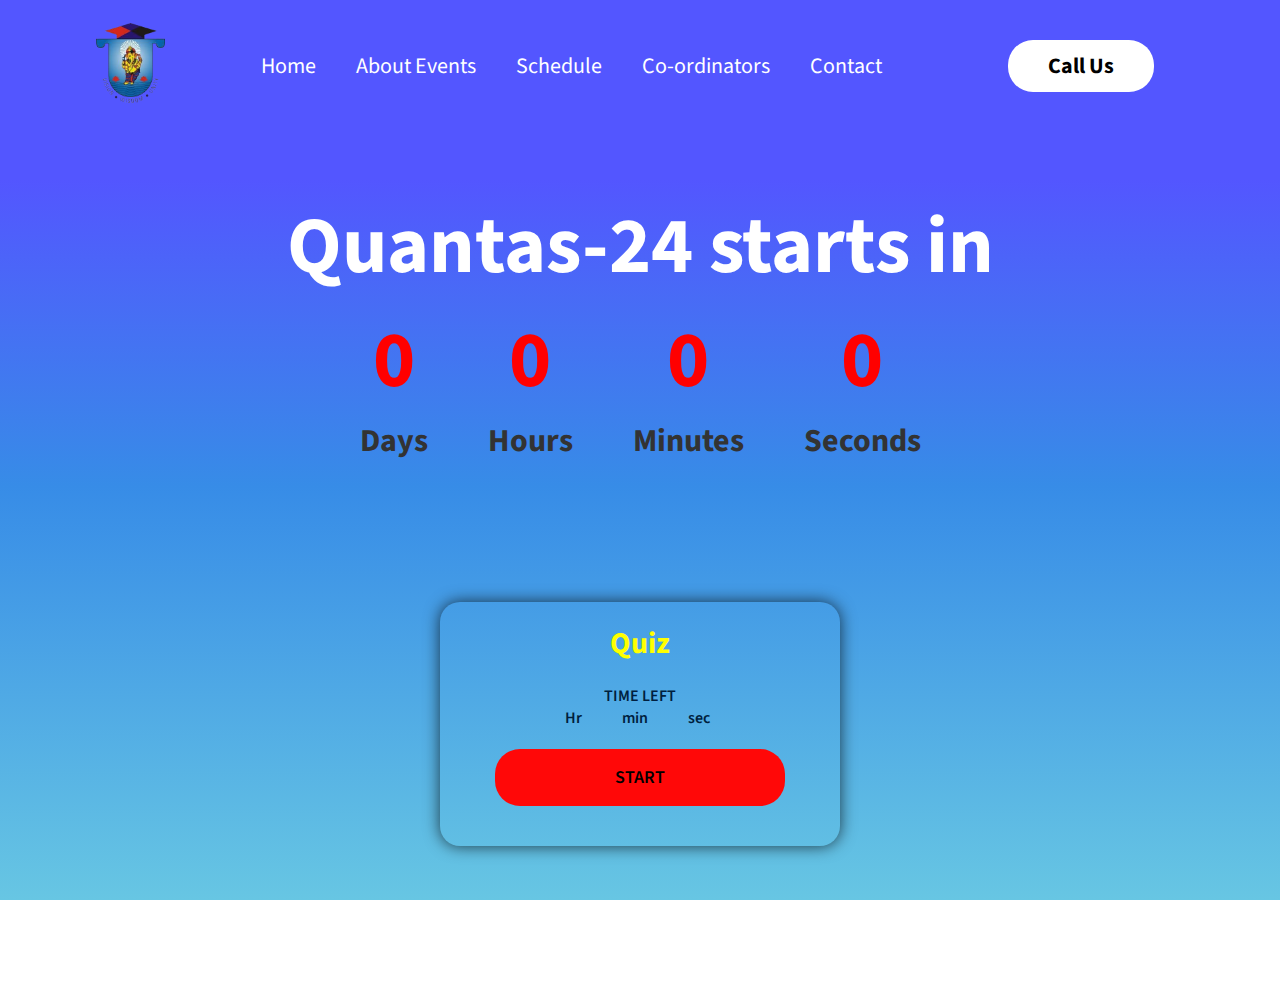
<file: live-event.html>
<!DOCTYPE html>
<html lang="en">
<head>
    <meta charset="UTF-8">
    <meta name="viewport" content="width=device-width, initial-scale=1.0">
    <title>Document</title>
    <link rel="stylesheet" href="./css/style2.css">
    <link rel="stylesheet" href="https://cdnjs.cloudflare.com/ajax/libs/font-awesome/5.15.4/css/all.min.css">
</head>
<body>
    <div class="wrapper">
        <div class="header">
            <div class="nav">
              <div class="logo">
                <a href="./index.html"> <img src="assets\images-removebg-preview.png" alt="logo" /></a>
              </div>
              <div class="menu">
                <ul>
                  <li><a href="index.html">Home</a></li>
                  <li><a href="#About">About Events</a></li>
                  <li><a href="#schedule">Schedule</a></li>
                  <li><a href="#coordinators">Co-ordinators</a></li>
                  <li><a href="#contact">Contact</a></li>
                </ul>
              </div>
              <a href="tel:9976588896"><button class="menubutton">Call Us</button></a>
            </div>
        </div>

        <div class="timecounter">
            <h1>Quantas-24 starts in</h1>
            <div class="time">
                <div class="timebox">
                    <h1 id="days">0</h1>
                    <h3>Days</h3>
                </div>
                <div class="timebox">
                    <h1 id="hours">0</h1>
                    <h3>Hours</h3>
                </div>
                <div class="timebox">
                    <h1 id="minutes">0</h1>
                    <h3>Minutes</h3>
                </div>
                <div class="timebox">
                    <h1 id="seconds">0</h1>
                    <h3>Seconds</h3>
                </div>

            </div>

        </div>

            <div class="eventbox">
                <div class="box">
                    <h1>Quiz</h1>
                    <p class="Time-left"> TIME LEFT</p>
                    <div class="timeleft">
                        <p id="hr"></p>
                        <P>Hr</P>
                        <p id="min"></p>
                        <p>min</p>
                        <p id="sec"></p>
                        <p>sec</p>
                    </div>
                    <button class="quizstart">START</button>
                </div>
                <!-- <div class="box">
                    
                    <h1>Coding/Debugging</h1>
                    <p class="Time-left">TIME LEFT</p>
                    <div class="timeleft2">
                        <p id="hr1"></p>
                        <p>hr</p>
                        <p id="min2"></p>
                        <p>min</p>
                        <p id="sec3"></p>
                        <p>sec</p>
                    </div>
                    <button class="codingdebug">START</button>
                </div> -->

                <!-- <div class="box">
                    
                    <h1>Quiz</h1>
                    <p class="Time-left">TIME LEFT</p>
                    <div class="timeleft2">
                        <p id="hr1"></p>
                        <p>hr</p>
                        <p id="min2"></p>
                        <p>min</p>
                        <p id="sec3"></p>
                        <p>sec</p>
                    </div>
                    <button class="unknown">START</button>
                </div> -->
            </div>
    </div>
    <footer>
        <div class="foot">
          <div class="icons">
            <a href="https://www.instagram.com/quantas_2k24/"><i class="fab fa-instagram"></i></a>
            <a href="https://www.facebook.com/quantas_2k24-100101112222333/"><i class="fab fa-facebook"></i></a>
            <a href="https://www.linkedin.com/quantas_2k24/"><i class="fab fa-linkedin"></i></a>
            <a href="https://www.twitter.com/quantas_2k24/"><i class="fab fa-twitter"></i></a>
        </div>
        
        <p>Copyright &copy; 2024 QUANTAS-24</p>
          <!-- <div class="footer">
          </div> -->
      </footer>

      <!-- create a popup when button pressed class name "quizstart" ask 2 option round1 or or 2 with a cross button  -->

        <div class="popup">
            <div class="popup-content">
                <div class="close">+</div>
                <h1 style="color: red;">Choose Round</h1>
                <a href=""><button class="round1">Round 1</button></a>    
                <a href="./quiz-2.html"><button class="round2">Round 2</button></a>
            </div>
        </div>

        <!-- create same popup as above is but for class name "codingdebug" use diffrent class name for div etc  -->

        <div class="popup2">
            <div class="popup-content2">
                <div class="close2">+</div>
                <h1 style="color: red;">Choose Round</h1>
                <a href=""><button class="round1">Round 1</button></a>    
                <button class="round2">Round 2</button>
            </div>
        </div>  

        <!-- <div class="popup3">
            <div class="popup-content3">
                <div class="close3">+</div>
                <h1 style="color: red;">Choose Round</h1>
                <a href=""><button class="round1">Round 1</button></a>    
                <button class="round2">Round 2</button>
            </div>
        </div> -->


        <script>
            const quizstart = document.querySelector('.quizstart');
            const popup = document.querySelector('.popup');
            const close = document.querySelector('.close');
            quizstart.addEventListener('click', () => {
                popup.style.display = 'block';
            });
            close.addEventListener('click', () => {
                popup.style.display = 'none';
            }); 
        </script>

        <!-- <script>
            const codingdebug = document.querySelector('.codingdebug');
            const popup2 = document.querySelector('.popup2');
            const close2 = document.querySelector('.close2');
            codingdebug.addEventListener('click', () => {
                popup2.style.display = 'block';
            });
            close2.addEventListener('click', () => {
                popup2.style.display = 'none';
            });
        </script> -->

        <!-- <script>
            const unknown = document.querySelector('.unknown');
            const popup3 = document.querySelector('.popup3');
            const close3 = document.querySelector('.close3');
            unknown.addEventListener('click', () => {
                popup3.style.display = 'block';
            });
            close3.addEventListener('click', () => {
                popup3.style.display = 'none';
            });
        </script> -->
    <script src="./js/src3.js"></script>
</body>
</html>
</file>
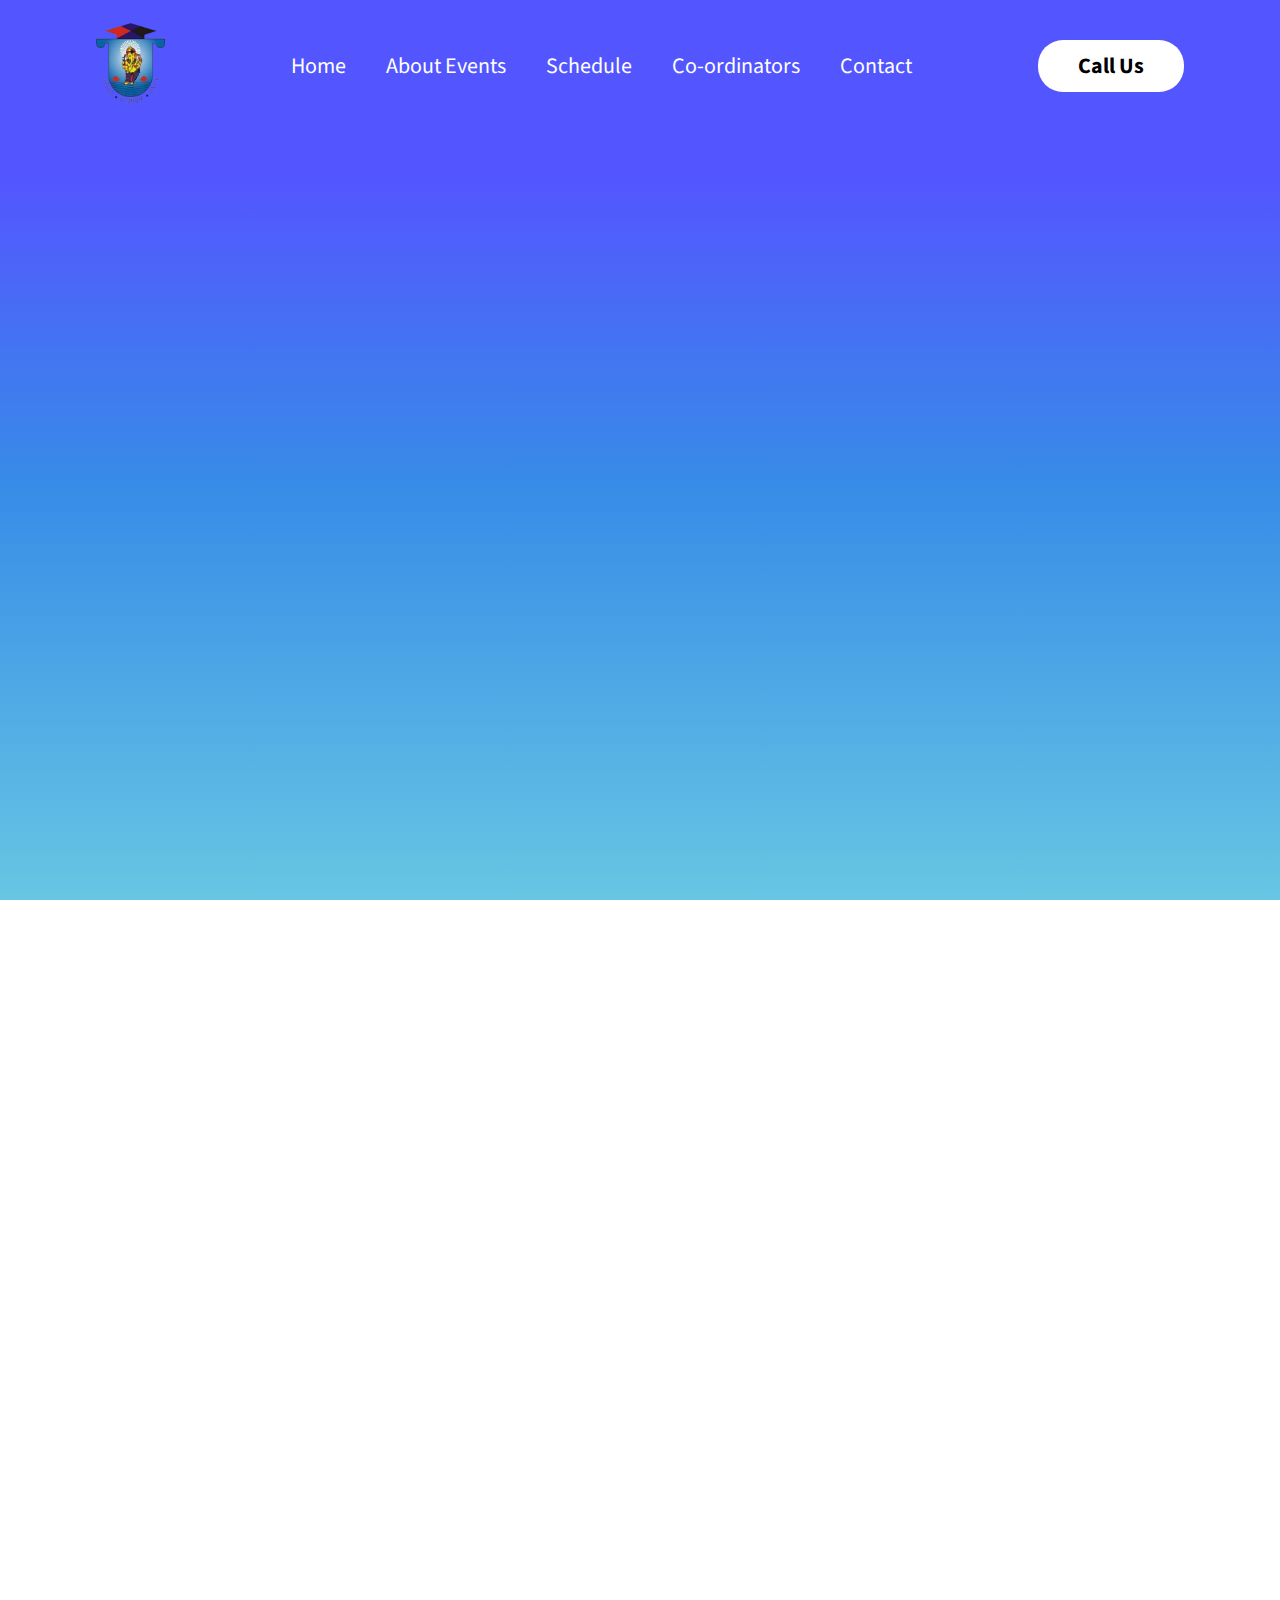
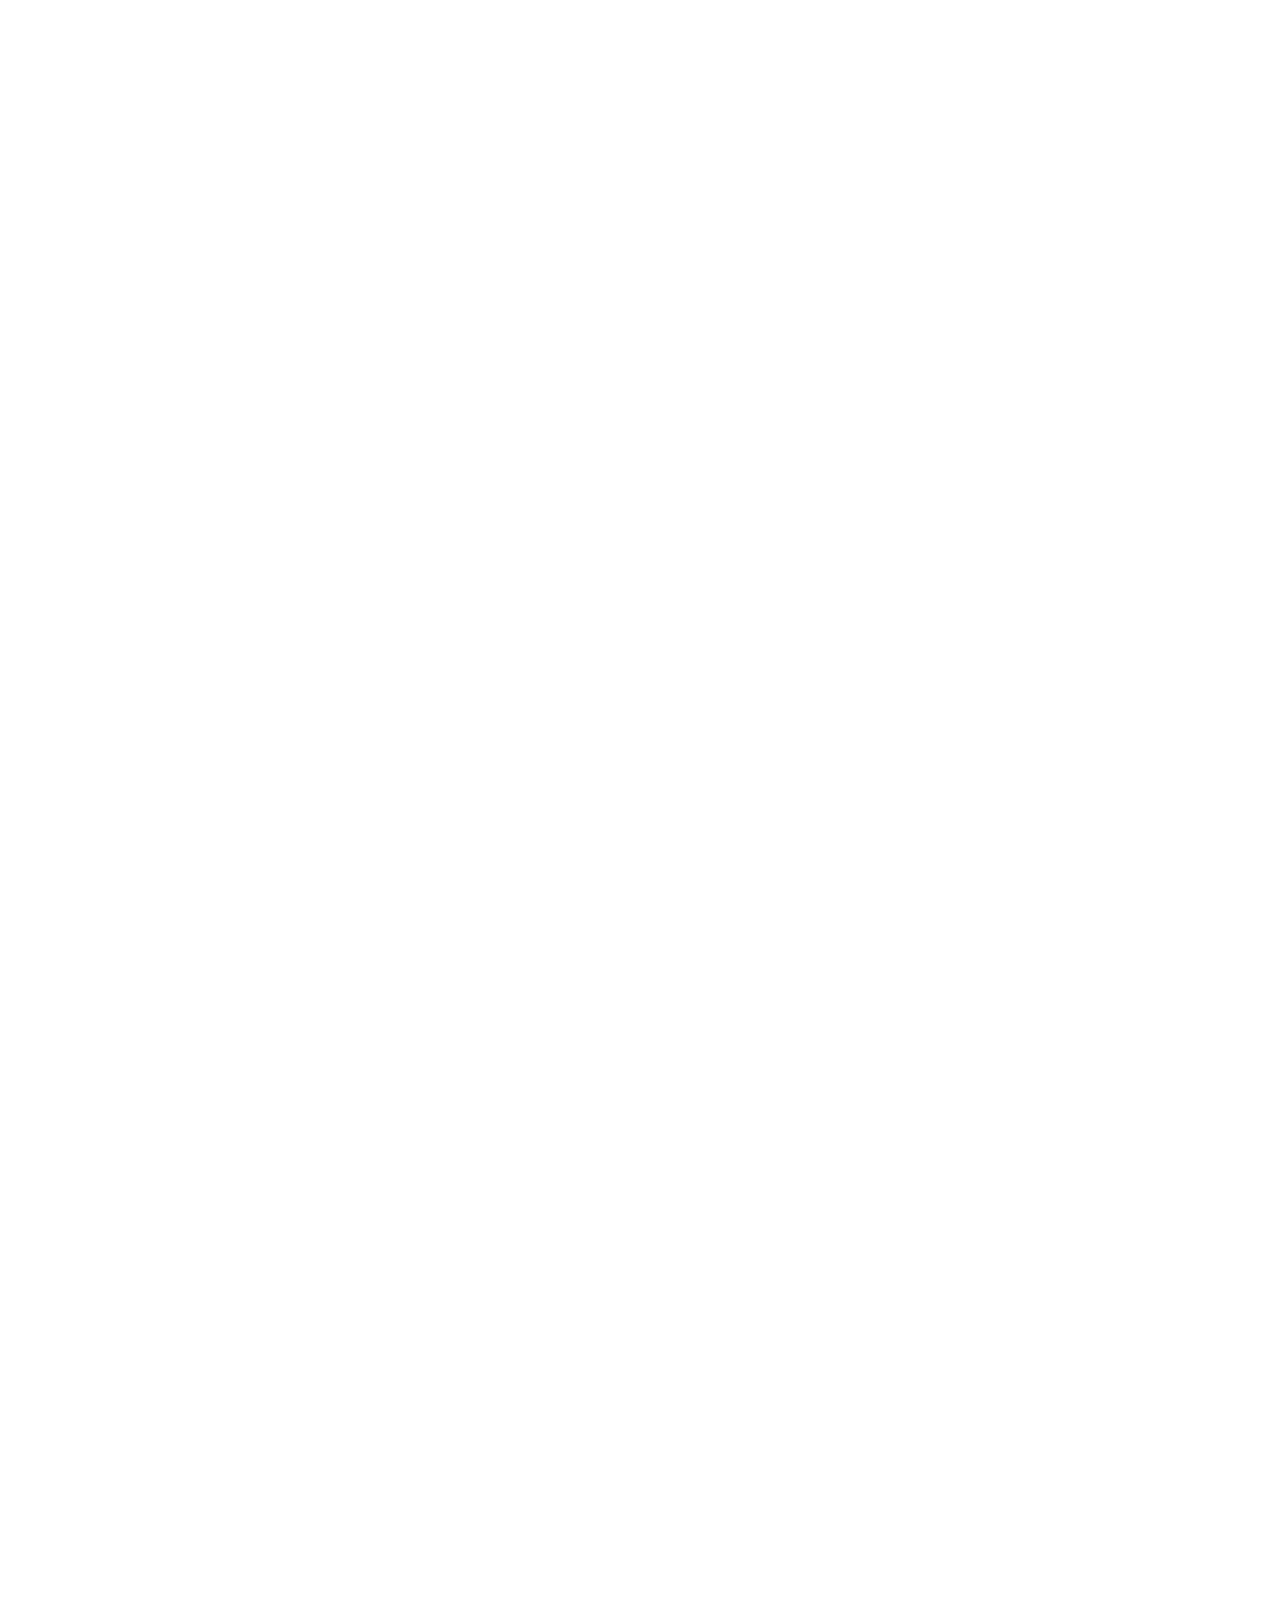
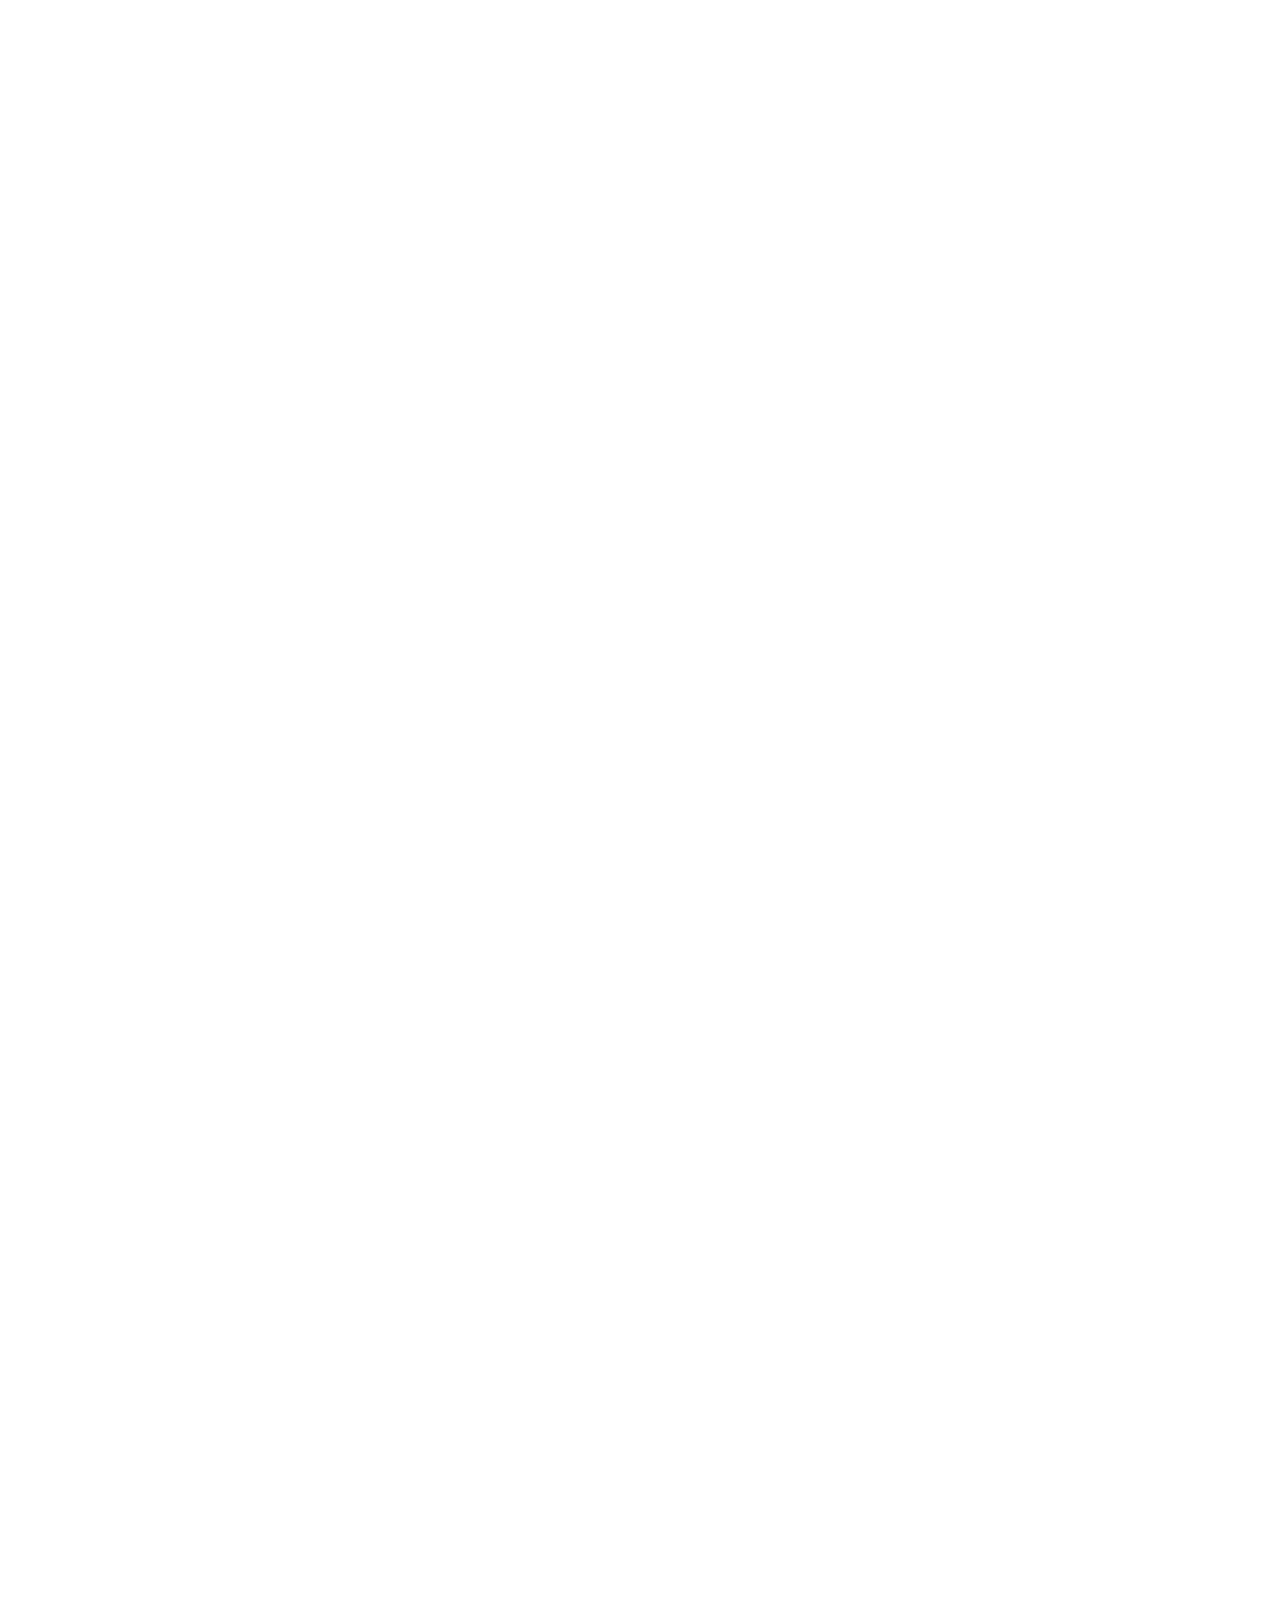
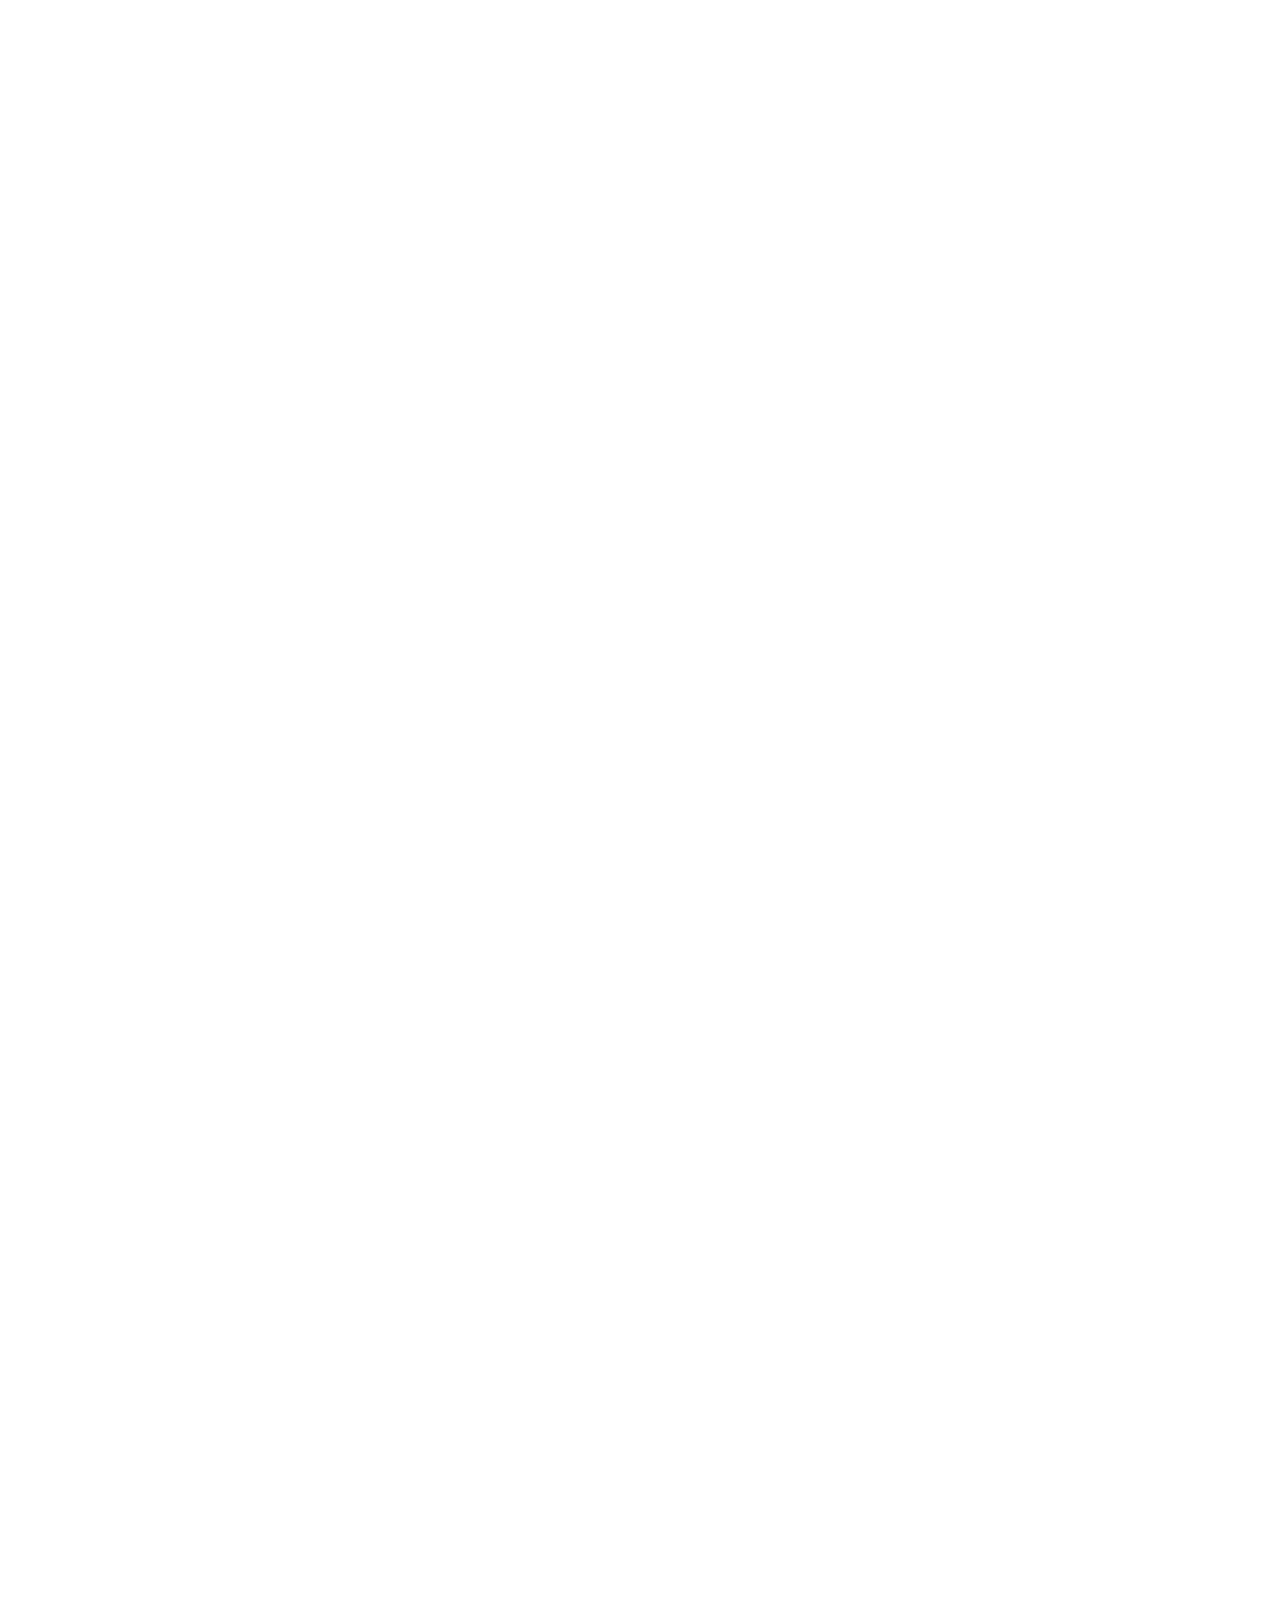
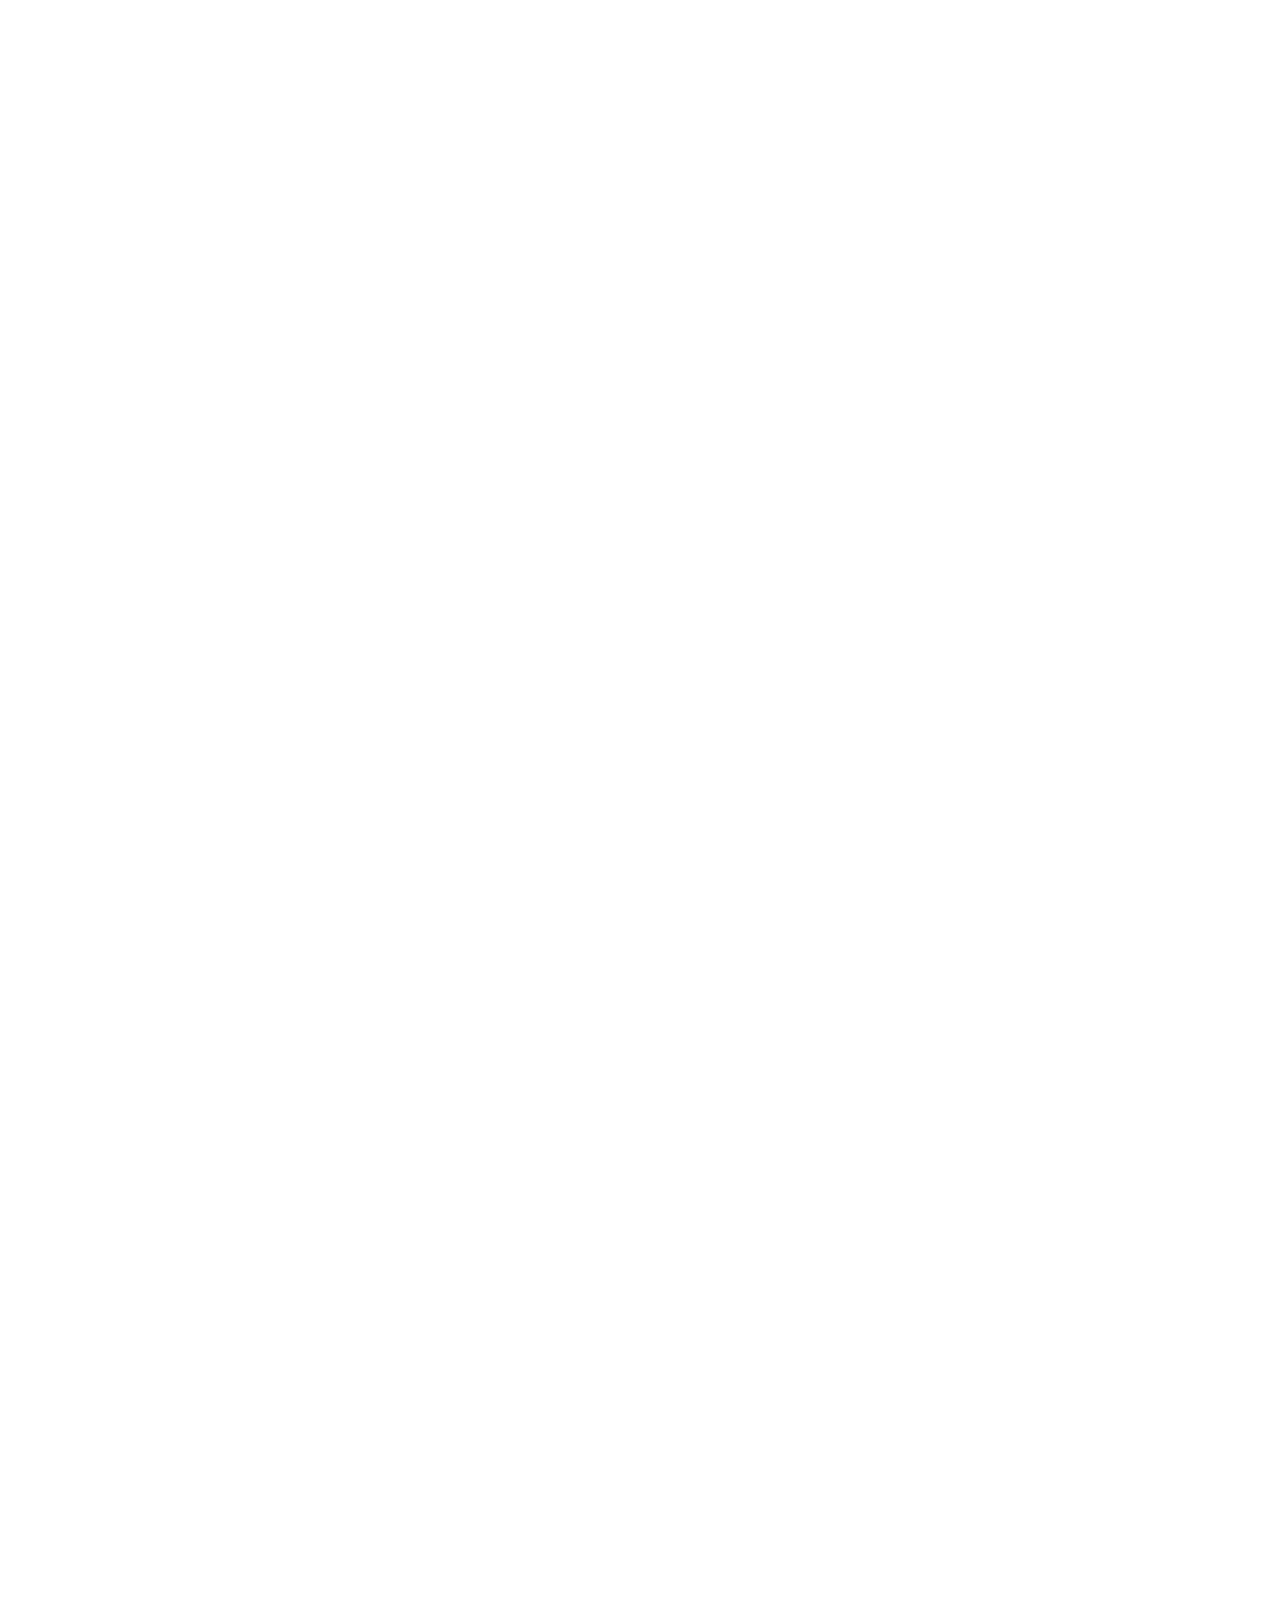
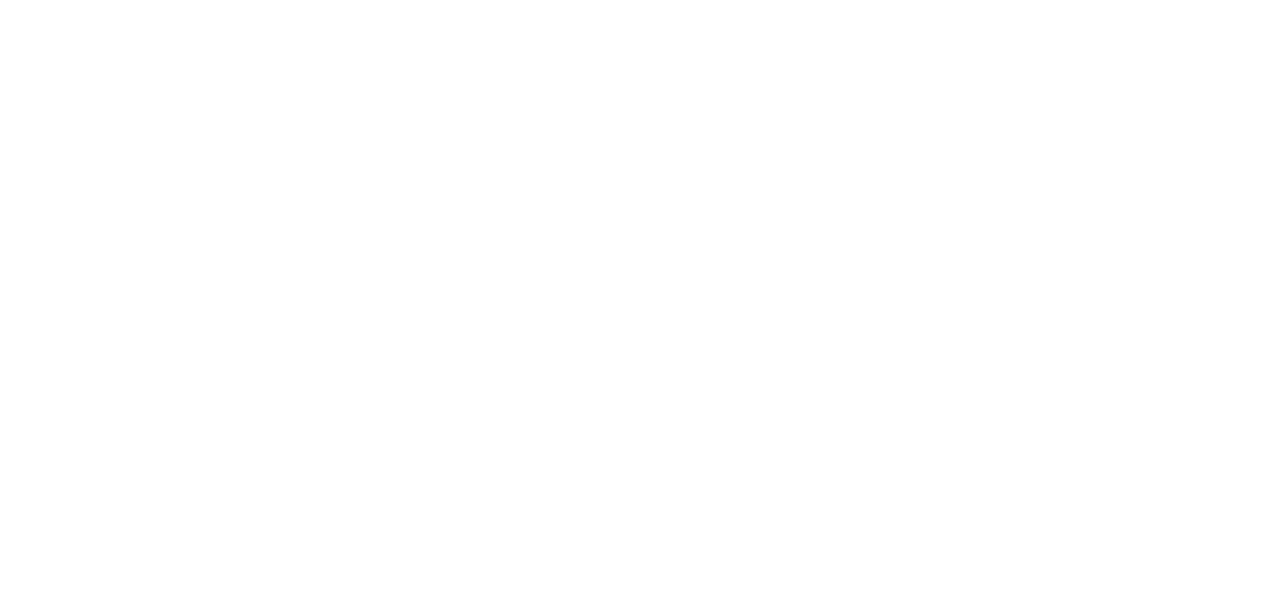
<file: qiuz-1.html>
<!DOCTYPE html>
<html lang="en">
<head>
    <meta charset="UTF-8">
    <meta name="viewport" content="width=device-width, initial-scale=1.0">
    <title>Quiz round 1</title>
    <link rel="stylesheet" href="./css/style.css">
    <link rel="stylesheet" href="https://cdnjs.cloudflare.com/ajax/libs/font-awesome/5.15.4/css/all.min.css">
</head>
<body>
    <div class="wrapper">
        <div class="header">
            <div class="nav">
              <div class="logo">
               <a href="./index.html"> <img src="assets\images-removebg-preview.png" alt="logo" /></a>
              </div>
              <div class="menu">
                <ul>
                  <li><a href="index.html">Home</a></li>
                  <li><a href="#About">About Events</a></li>
                  <li><a href="#schedule">Schedule</a></li>
                  <li><a href="#coordinators">Co-ordinators</a></li>
                  <li><a href="#contact">Contact</a></li>
                </ul>
              </div>
              <a href="tel:9976588896"><button class="menubutton">Call Us</button></a>
            </div>
        </div>
        <div class="form" style="display: flex; justify-content: center; margin-top: 20px;">
            <iframe src="https://docs.google.com/forms/d/e/1FAIpQLSfHZBRrH3fHn3CjUYHqKNoVPHV5z_0XWX_vxgOZwNgbxBf49g/viewform?embedded=true" width="640" height="8423" frameborder="0" marginheight="0" marginwidth="0">Loading…</iframe>
        </div>

        <footer>
          <div class="foot">
            <div class="icons">
              <a href="https://www.instagram.com/quantas_2k24/"><i class="fab fa-instagram"></i></a>
              <a href="https://www.facebook.com/quantas_2k24-100101112222333/"><i class="fab fa-facebook"></i></a>
              <a href="https://www.linkedin.com/quantas_2k24/"><i class="fab fa-linkedin"></i></a>
              <a href="https://www.twitter.com/quantas_2k24/"><i class="fab fa-twitter"></i></a>
          </div>
          
          <p>Copyright &copy; 2024 QUANTAS-24</p>
            <!-- <div class="footer">
            </div> -->
        </footer>
    </div>
</body>
</html>
</file>
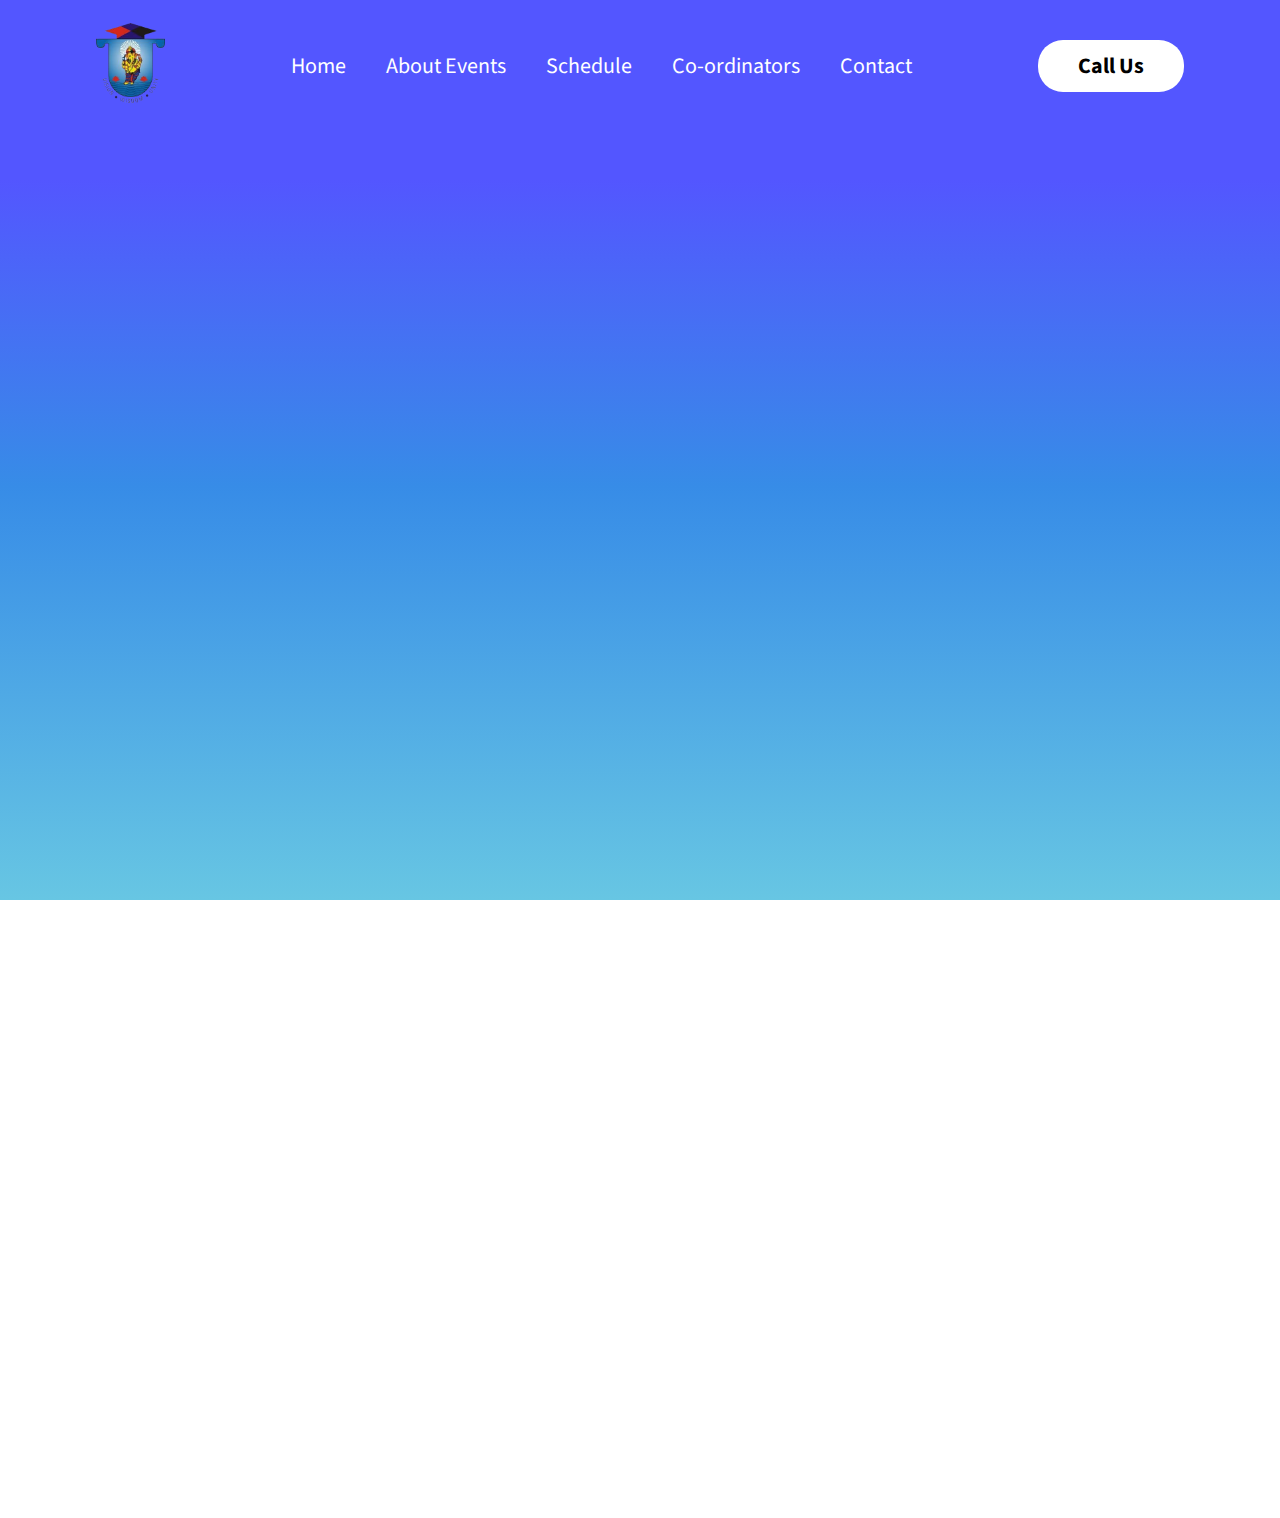
<file: quiz-2.html>
<!DOCTYPE html>
<html lang="en">
<head>
    <meta charset="UTF-8">
    <meta name="viewport" content="width=device-width, initial-scale=1.0">
    <title>Quiz round 2</title>
    <link rel="stylesheet" href="./css/style.css">
    <link rel="stylesheet" href="https://cdnjs.cloudflare.com/ajax/libs/font-awesome/5.15.4/css/all.min.css">
</head>
<body>
    <div class="wrapper">
        <div class="header">
            <div class="nav">
              <div class="logo">
               <a href="./index.html"> <img src="assets\images-removebg-preview.png" alt="logo" /></a>
              </div>
              <div class="menu">
                <ul>
                  <li><a href="index.html">Home</a></li>
                  <li><a href="#About">About Events</a></li>
                  <li><a href="#schedule">Schedule</a></li>
                  <li><a href="#coordinators">Co-ordinators</a></li>
                  <li><a href="#contact">Contact</a></li>
                </ul>
              </div>
              <a href="tel:9976588896"><button class="menubutton">Call Us</button></a>
            </div>
        </div>
        <div class="form" style="display: flex; justify-content: center; margin-top: 20px;">
            <iframe src="https://docs.google.com/forms/d/e/1FAIpQLScp8VubepfaUYi3S01c3GaR7DBBxz_RiP6jVwbCEf4Xg7iYFg/viewform?embedded=true" width="1200" height="1336" frameborder="0" marginheight="0" marginwidth="0">Loading…</iframe>
        </div>

        <footer>
          <div class="foot">
            <div class="icons">
              <a href="https://www.instagram.com/quantas_2k24/"><i class="fab fa-instagram"></i></a>
              <a href="https://www.facebook.com/quantas_2k24-100101112222333/"><i class="fab fa-facebook"></i></a>
              <a href="https://www.linkedin.com/quantas_2k24/"><i class="fab fa-linkedin"></i></a>
              <a href="https://www.twitter.com/quantas_2k24/"><i class="fab fa-twitter"></i></a>
          </div>
          
          <p>Copyright &copy; 2024 QUANTAS-24</p>
            <!-- <div class="footer">
            </div> -->
        </footer>
    </div>

    
</body>
</html>
</file>
<file: css/style2.css>
@import url('https://fonts.googleapis.com/css2?family=Source+Sans+3:ital,wght@0,200..900;1,200..900&display=swap');
*{
    margin: 0;
    padding: 0;
    box-sizing: border-box;
    font-family: "Source Sans 3", sans-serif;
    scroll-behavior: smooth;
}
html,body {
    height: 100%;
    width: 100%;
    overflow-x: hidden;
    overflow-y: auto;
    background: rgb(83,86,255);
    background: rgb(83,86,255);
    background: linear-gradient(180deg, rgba(83,86,255,1) 20%, rgba(55,140,231,1) 54%, rgba(103,198,227,1) 100%);
}

:root {
    --DRAK-BALCK: #161616;
    --LIGHT-BALCK: #001F3F;
    --RED:#FF0808;
}


.header{
    display: flex;
    justify-content: center;
    background-color: transparent;
}
.nav{
    margin-top: 30px;
    width: 85vw;
    height: 72px;
    background-color: transparent;
    display: flex;
    justify-content: space-between;
    align-items: center;
}

.menu ul {
    display: inline-flex;
    align-items: flex-start;
    gap: 8px;
    list-style: none;
}
li a{
    color: white;
    text-decoration: none;
    font-size: 22px;
    margin: 0 16px;
}

li a:hover{
    color: #ff0000;
    transition: 0.2s;
}

.logo img {
    height: 80px;
    flex-shrink: 0;
}
.nav button{
    border-radius: 25px;
    background: #FFF;
    border: none;
    padding: 10px 40px;
    font-style: normal;
    font-weight: 700;
    line-height: normal;
    color: #000;
    font-size: 22px;
}
.nav button:hover{
    background-color: #38fd22;
    transition: 0.2s;
    color: white;
}




.timecounter{
    height: 50vh;
    display: flex;
    flex-direction: column;
    justify-content: center;
    align-items: center;
    background-color:transparent;
}

.time{
    display: flex;
    justify-content: center;
    align-items: center;
}

.timebox{
    display: flex;
    flex-direction: column;
    justify-content: center;
    align-items: center;
    margin: 0 30px;
}

h1{
    font-size: 5rem;
    color: white;

}

.timebox h1{
    font-size: 5rem;
    color: #ff0000;
}

.timebox h3{
    font-size: 2rem;
    color: #333;
}

/* eventbox css */

.eventbox{
    display: flex;
    justify-content: space-around;
    align-items: center;
    margin-top: 50px;
}

.timeleft , .timeleft2 {
    display: flex;
    gap: 20px;
    margin-left: 50%;
    transform: translateX(-50%);
}
.box p{
    font-size: medium;
   font-weight: 600;
   color:var(--LIGHT-BALCK);
}
.box {
    text-align: center;
    width: 400px;
    padding: 20px 10px;
    border-radius: 20px;
    box-shadow: 0px 0px 16px rgba(0, 0, 0, 0.7);
    transition: 1s;
}
.box:hover{
    transform: translateY(-5%);
}
.box h1{
    color: yellow;
    font-size: 30px;
    margin-bottom: 20px;
}

button{
    margin: 20px 30px;
    font-size: 18PX;
    font-weight: 600;
    border-radius: 25px;
    border: none;
    padding: 16px 120px;
    background-color: var(--RED);
    transition: 0.2s;
}

button:hover{
    background-color: rgb(175, 9, 9);
}

footer {
    margin-top: 100px;
    display: flex;
    justify-content: center;
    color: white;
    background-color:transparent;
}
.icons {
    display: flex;
    justify-content: center;
    gap: 20px;
}
.icons a i {
    color: white;
    font-size: 20px;
}
.foot p{
    margin-bottom: 15px;
}


/* style for popup */

.popup {
    display: none;
    position: fixed;
    top: 0;
    left: 0;
    width: 100%;
    height: 100%;
    background-color: rgba(0, 0, 0, 0.5);
    z-index: 9999;
}

.popup-content {
    position: absolute;
    top: 50%;
    left: 50%;
    transform: translate(-50%, -50%);
    background-color: white;
    padding: 20px;
    border-radius: 10px;
    text-align: center;
}


.close {
    position: absolute;
    top: 0;
    right: 14px;
    font-size: 42px;
    transform: rotate(45deg);
    cursor: pointer;
}

.round1 {
    padding: 10px 20px;
    background-color: #007bff;
    color: white;
    border: none;
    border-radius: 5px;
    margin: 10px;
    cursor: pointer;
}

.round2 {
    padding: 10px 20px;
    background-color: #007bff;
    color: white;
    border: none;
    border-radius: 5px;
    margin: 10px;
    cursor: pointer;
}

.round1:hover {
    background-color: #0056b3;
}

.round2:hover {
    background-color: #0056b3;
}

/* style for popup2 */

.popup2 {
    display: none;
    position: fixed;
    top: 0;
    left: 0;
    width: 100%;
    height: 100%;
    background-color: rgba(0, 0, 0, 0.5);
    z-index: 9999;
}

.popup-content2 {
    position: absolute;
    top: 50%;
    left: 50%;
    transform: translate(-50%, -50%);
    background-color: white;
    padding: 20px;
    border-radius: 10px;
    text-align: center;
}


.close2 {
    position: absolute;
    top: 0;
    right: 14px;
    font-size: 42px;
    transform: rotate(45deg);
    cursor: pointer;
}

.round1 {
    padding: 10px 20px;
    background-color: #007bff;
    color: white;
    border: none;
    border-radius: 5px;
    margin: 10px;
    cursor: pointer;
}

.round2 {
    padding: 10px 20px;
    background-color: #007bff;
    color: white;
    border: none;
    border-radius: 5px;
    margin: 10px;
    cursor: pointer;
}

.round1:hover {
    background-color: #0056b3;
}

.round2:hover {
    background-color: #0056b3;
}

/* style for popup3 */

.popup3 {
    display: none;
    position: fixed;
    top: 0;
    left: 0;
    width: 100%;
    height: 100%;
    background-color: rgba(0, 0, 0, 0.5);
    z-index: 9999;
}

.popup-content3 {
    position: absolute;
    top: 50%;
    left: 50%;
    transform: translate(-50%, -50%);
    background-color: white;
    padding: 20px;
    border-radius: 10px;
    text-align: center;
}

.close3 {
    position: absolute;
    top: 0;
    right: 14px;
    font-size: 42px;
    transform: rotate(45deg);
    cursor: pointer;
}

.round1 {
    padding: 10px 20px;
    background-color: #007bff;
    color: white;
    border: none;
    border-radius: 5px;
    margin: 10px;
    cursor: pointer;
}

.round2 {
    padding: 10px 20px;
    background-color: #007bff;
    color: white;
    border: none;
    border-radius: 5px;
    margin: 10px;
    cursor: pointer;
}

.round1:hover {
    background-color: #0056b3;
}

.round2:hover {
    background-color: #0056b3;
}






@media screen and (max-width: 600px) {
    .eventbox{
        flex-direction: column;
       align-items: center;
       justify-content: center;
    }
    .box{
        margin-top: 40px;
        width: 85vw;
    }

    /* navbar css */
    .main img{
        display: none;
     }
     .menu{
         display: none;
     }
     
     .main h1{
         font-size: 60px;
         font-weight: 900;
         margin-top: 100px;
         color: white;
     }
     
     .main p {
         color: white;
         font-size: 20px;
         font-weight: 500;
     }
     .mainbutton{
         margin-top: 5vh;
         display: flex;
         flex-direction: column;
         margin-left: 0px;
         align-items: center;
     }
 
     .mainbutton button{
         font-size: medium;
         font-weight: 700;
         border-radius: 25px;
         border: none;
         width: 70vw;
     }
     
 
     .nav button{
         padding: 8px 20px;
         font-size: 20px;
     }

     button{
        padding: 16px 60px;
        background-color: var(--RED);
        transition: 0.2s;
    }

    .timecounter{
        margin-top: 20px;
        height: 100%;
    }

    
    .timebox{
        margin: 0 18px;
    }
    
    h1{
        font-size: 2.2rem;
        color: white;
    
    }
    
    .timebox h1{
        font-size: 2.5rem;
        color: #ff0000;
    }
    
    .timebox h3{
        font-size: 1rem;
        color: #333;
    }

    .timeleft , .timeleft2 {
        gap: 8px;

    }

    .popup-content {
        width: 85vw;
    }
    
    .popup-content2 {
        width: 85vw;
    }

    .popup-content3 {
        width: 85vw;
    }
}
</file>
<file: css/style.css>
@import url('https://fonts.googleapis.com/css2?family=Source+Sans+3:ital,wght@0,200..900;1,200..900&display=swap');
*{
    margin: 0;
    padding: 0;
    box-sizing: border-box;
    font-family: "Source Sans 3", sans-serif;
    scroll-behavior: smooth;
}
html,body {
    height: 100%;
    width: 100%;
    overflow-x: hidden;
    overflow-y: auto;
    background: rgb(83,86,255);
    background: rgb(83,86,255);
    background: linear-gradient(180deg, rgba(83,86,255,1) 20%, rgba(55,140,231,1) 54%, rgba(103,198,227,1) 100%);
}

:root {
    --DRAK-BALCK: #161616;
    --LIGHT-BALCK: #001F3F;
    --RED:#FF0808;
}

.header{
    display: flex;
    justify-content: center;
    background-color: transparent;
}
.nav{
    margin-top: 30px;
    width: 85vw;
    height: 72px;
    background-color: transparent;
    display: flex;
    justify-content: space-between;
    align-items: center;
}

.menu ul {
    display: inline-flex;
    align-items: flex-start;
    gap: 8px;
    list-style: none;
}
li a{
    color: white;
    text-decoration: none;
    font-size: 22px;
    margin: 0 16px;
}

li a:hover{
    color: #ff0000;
    transition: 0.2s;
}

.logo img {
    height: 80px;
    flex-shrink: 0;
}
.nav button{
    border-radius: 25px;
    background: #FFF;
    border: none;
    padding: 10px 40px;
    font-style: normal;
    font-weight: 700;
    line-height: normal;
    color: #000;
    font-size: 22px;
}
.nav button:hover{
    background-color: #38fd22;
    transition: 0.2s;
    color: white;
}
.mainkamain{
    display: flex;
    justify-content: center;
    width: 100vw;
   background-color: transparent;
}
.main{
    width: 85vw;
    display: flex;
    justify-content: space-between;
}

.main h1{
    font-size: 80px;
    font-weight: 900;
    margin-top: 150px;
    color: white;
}

.main p {
    color: white;
    font-size: 40px;
    font-weight: 600;
}

.main img {
    width: 491px;
    height: 491px;
    flex-shrink: 0;
}

.text p{
    margin-top: 80px;
    color: white;
    font-size: 20px;
    font-weight: 400;
}

.mainbutton{
    margin-left: 100px;
    display: flex;
    gap: 40px;
}

.mainbutton button{
    font-size: medium;
    font-weight: 700;
    border-radius: 25px;
    border: none;
    padding: 16px 60px;
}

.greenwala{
    color: green;
    box-shadow: 0px 0px 8px rgba(0, 0, 0,0.5);
    transition: 0.5s;
}

.greenwala:hover{
    background-color: green;
    color: white;
    transform: translateY(-4%);
}

.redwala{
    background-color: rgb(161, 7, 7);
    color: white;
}
.redwala:hover{
    background-color: #ff0000;
    transition: 0.2s;
    color: white;
}
.arrow{
     display: flex;
    justify-content: center;
    margin-left: 100px;
    margin-right: 100px;
    margin-top: 100px; 
}
.arrow img{
    width: 30px;
    height: 30px;
    cursor: pointer;

}
.mainofshort{
    margin-top: 5vh;
    display: flex;
    justify-content: center;
}
.shortdetail{
    display: flex;
    width: 85vw;
    justify-content: space-between;
}

.short{
    color: white;
    display: flex;
    justify-content: center;
    flex-direction: column;
    text-align: center;
}

.short h1{
    font-size: 30px;
}

.short h3 {
    font-size: 20px;
}

.shortdiv{
    display: flex;
    justify-content: space-around;
    width: 50%;
}


.allcard{
    margin-top: 5vh;
    display: flex;
    justify-content: center;
}

.serch{
    margin-top: 5vh;
    width: 85vw;
}

.serch input{
    padding: 15px;
    width: 30vw;
    border-radius: 15px;
    border: none;
    background-color: var(--DRAK-BALCK);
    margin-right: 20px;
    color: white;
}
::placeholder{
    color: white;
}

.serch button {
    background-color: white;
    color: black;
    padding: 15px 3vw;
    border: none;
    border-radius: 15px;
}

.cardsdeatil{
    margin-top: 5vh;
    background-color: var(--LIGHT-BALCK);
}
.eventdiv{
    display: flex;
    align-items: center;
    flex-direction: column;
}
.eventheading{
    /* height:10vh; */
    width: 85vw;
    color: white;
    text-transform: uppercase;
    margin-top: 3vh;
    display: flex;
    font-size: 30px;
    align-items: center;
    border-bottom: 3px solid #ffffff;

}
/* suru new card */

.cardsss{
    display: flex;
    justify-content: center;
    background-color: var(--LIGHT-BALCK);
}
.cardss{
    width: 85vw;
    display: flex;
    flex-wrap: wrap;
    justify-content: space-between;
}
.cardd {
  margin-top: 20px;
  background-color: rgb(0, 217, 255);
  margin-bottom: 20px;
  position: relative;
  width: calc(33.33% - 25px);
  height: 250px;
  border-radius: 14px;
  z-index: 1111;
  overflow: hidden;
  display: flex;
  flex-direction: column;
  align-items: center;
  justify-content: center;
  box-shadow: 20px 20px 60px #587f83, -20px -20px 60px #160691;
}

.bg {
  position: absolute;
  top: 5px;
  left: 5px;
  width: 97%;
  height: 240px;
  z-index: 2;
  background: rgba(255, 255, 255, 0.95);
  backdrop-filter: blur(24px);
  border-radius: 10px;
  overflow: hidden;
  outline: 2px solid white;
}

.blob {
  position: absolute;
  z-index: 1;
  top: 50%;
  left: 50%;
  width: 80%;
  height: 80%;
  border-radius: 50%;
  background-color: #ff0000;
  opacity: 1;
  filter: blur(12px);
  animation: blob-bounce 5s infinite ease;
}

@keyframes blob-bounce {
  0% {
    transform: translate(-100%, -100%) translate3d(0, 0, 0);
  }

  25% {
    transform: translate(-100%, -100%) translate3d(100%, 0, 0);
  }

  50% {
    transform: translate(-100%, -100%) translate3d(100%, 100%, 0);
  }

  75% {
    transform: translate(-100%, -100%) translate3d(0, 100%, 0);
  }

  100% {
    transform: translate(-100%, -100%) translate3d(0, 0, 0);
  }
}
/* khtm */
.cardd img,h2 {
    position: relative;
    z-index: 1000;
} 

.cardd img {
    border-radius: 10px;
    width: 95%;
    height: 70%;
}
.cardd p {
    font-size: 12px;
    position: relative;
    z-index: 1000;
}

.aboutevent{
    display: flex;
    justify-content: center;
    flex-direction: column;
    margin-top: 5vh;
    background-color: var(--LIGHT-BALCK);
}

.about{
    width: 85vw;
    height: 100px;
}
/* resposnive of main page yaha se hai */


@media screen and (max-width: 600px) {
    .main img{
       display: none;
    }
    .menu{
        display: none;
    }
    
    .main h1{
        font-size: 60px;
        font-weight: 900;
        margin-top: 100px;
        color: white;
    }
    
    .main p {
        color: white;
        font-size: 20px;
        font-weight: 500;
    }
    .mainbutton{
        margin-top: 5vh;
        display: flex;
        flex-direction: column;
        margin-left: 0px;
        align-items: center;
    }

    .mainbutton button{
        font-size: medium;
        font-weight: 700;
        border-radius: 25px;
        border: none;
        width: 70vw;
    }
    

    .nav button{
        padding: 8px 20px;
        font-size: 20px;
    }

    .shortdetail{
        flex-direction: column;
    }

    .short h1{
        font-size: 25px;
    }
    
    .short h3 {
        font-size: 18px;
    }
    .shortdiv{
        margin-top: 5vh;
        display: flex;
        justify-content: space-between;
        width: 100%;
    }
    .serch button {
        padding: 15px 5vw;
    }
    
    .serch input{
        width: 60vw;
    }
    
    .cardss{
        width: 85vw;
        display: flex;
        flex-direction: column;
        align-items: center;
        justify-content: center;
    }
    .cardd {
      width: calc(90%);
    }
    
    .blob {
      position: absolute;
      z-index: 1;
      top: 50%;
      left: 50%;
      width: 80%;
      height: 80%;
      border-radius: 50%;
      background-color: #ff0000;
      opacity: 1;
      filter: blur(12px);
      animation: blob-bounce 5s infinite ease;
    }

    .main{
        display: flex;
        flex-direction: column-reverse;
        align-items: center;
    }
    
}
.maps{
    margin-top: 20px;
    margin-bottom: 20px;
    display: flex;
    justify-content: center;
}
.map{
    display: flex;
    justify-content: center;
    align-items: center;
    width: 100vw;
    height: 50vh;
    background-color: var(--LIGHT-BALCK);
}
.map iframe {
    width: 85vw;
    height: 95%;
}
@media screen and (max-width: 600px){
    .right{
        display: none;
    }

    .left{
        width: 85vw;
    }
    
    .left hr{
        width: 80vw;
        margin-bottom: 20px;
    }

    #submit-button{
        margin-left: 50%;
        transform: translateX(-50%);
    }

    .frist{
        font-size: 10px;
        margin-right: 2px;
    }

    .footer{
        margin-top: 3vh;
    }
}

/* hr ka css */
.abcd{
    margin-top: 3vh;
    background-color: var(--LIGHT-BALCK);
    display: flex;
   align-items: center;
    flex-direction: column;

    /* ghjk */

} 
sl-details{
    margin-top: 4vh;
    margin-bottom: 3vh;
    width: 85vw;
    color: white;
    background-color: var(--LIGHT-BALCK);
}


  /* table ka style */

table {
    width: 100%;
    border-collapse: collapse;
    background-color: #378CE7;
    color: white;
}
th, td {
    padding: 10px;
    text-align:left;
} 
th{
    background-color: #5356FF;
}

tr {
    margin-bottom: 10px; /* Adjust as needed */
}
/* tr:nth-child(even) {
    background-color: #5356FF;
} */


/* about the event page */
.cont {
    width: 100%;
}
.cont h1 {
    text-align: center;
    text-decoration: underline;
}



.cursor {
    display: inline-block;
    width: 3px;
    height: 30px;
    background-color: rgb(255, 255, 255);
    animation: blink 1s infinite;
}

@keyframes blink {
    0%, 100% {
      opacity: 1;
    }
    50% {
      opacity: 0;
    }
}

footer {
    display: flex;
    justify-content: center;
    color: white;
    background-color:transparent;
}
.icons {
    display: flex;
    justify-content: center;
    gap: 20px;
}
.icons a i {
    color: white;
    font-size: 20px;
}
/* table ka style */
.coordinatetable {
    display: flex;
    flex-wrap: wrap;
    justify-content: space-between;
    margin-top: 20px;
  }
  .coordinatetable div{

    border-collapse: collapse;
    width: calc(30%);
  }

  .coordinatetable div table {
    margin-top: 10px;
  }
  .coordinatetable th,td {
    border: 1px solid black;
    padding: 8px;
    text-align: left;
  }

  .coordinatetable caption{
    font-size: 20px;
    font-weight: 700;
    margin-bottom: 10px;
  
  }
  td{
    width: 50%;
  }

@media screen and (max-width: 600px) {
    .coordinatetable {
        display: flex;
        flex-direction: column;
        justify-content: center;
        align-items: center;
    }
    .coordinatetable table {
        margin-top: 20px;
        width: 100%;
    }
    .coordinatetable th, td {
        border: 2px solid black;
        padding: 8px;
        text-align: left;
    }
    .coordinatetable th {
        background-color: rgba(0, 0, 0, 0.5);
    }

    .cursor {
        height: 18px;
        background-color: rgb(255, 255, 255);
        animation: blink 1s infinite;
    }

    .coordinatetable div{
        margin-top: 30px;
        width: calc(100%);
      }
    
      .coordinatetable th,td {
        border: 0.5px solid rgb(50, 42, 42);
      }

      .custom-popup {
        width: 85vw;
    }
}

.foot p{
    margin-bottom: 15px;
}

/* after 3 day chnage  */

.evde td{
    width: calc(33.33%);
}

.cont li{
    list-style: none;
}
</file>
